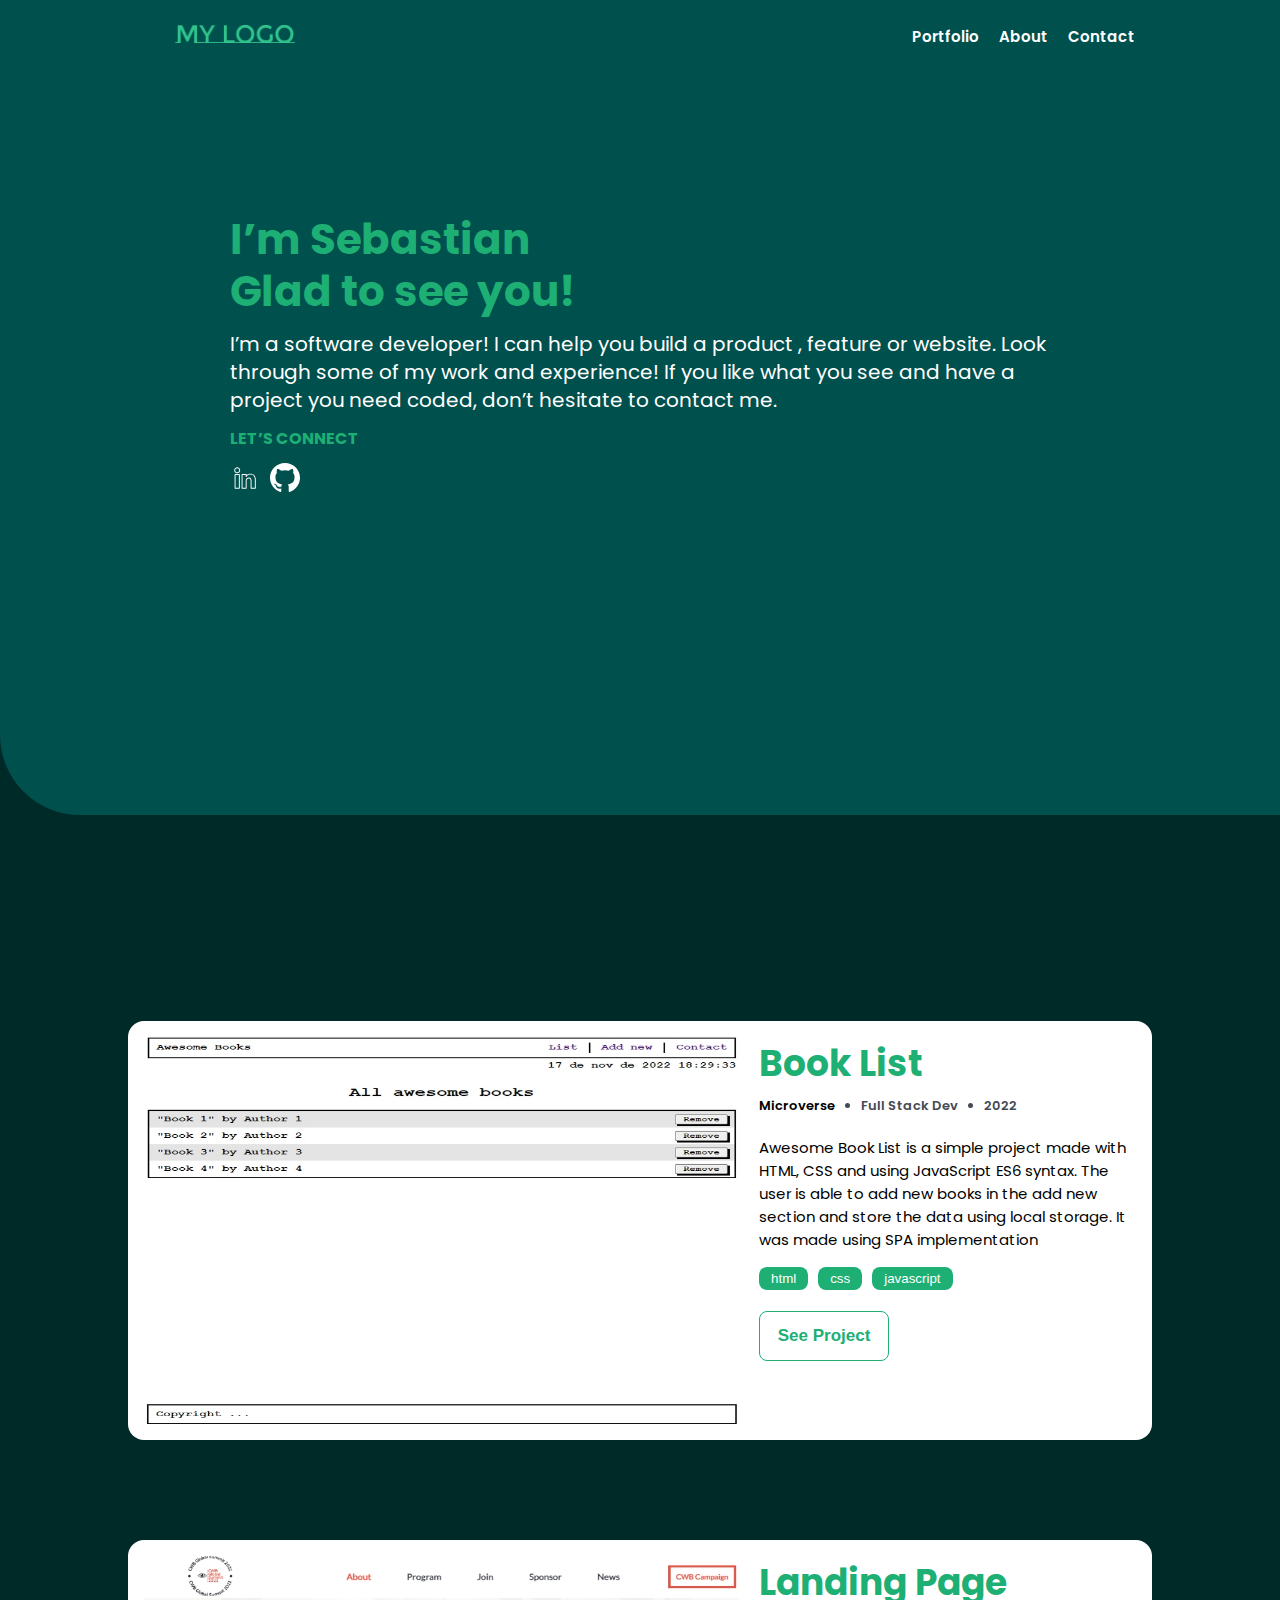
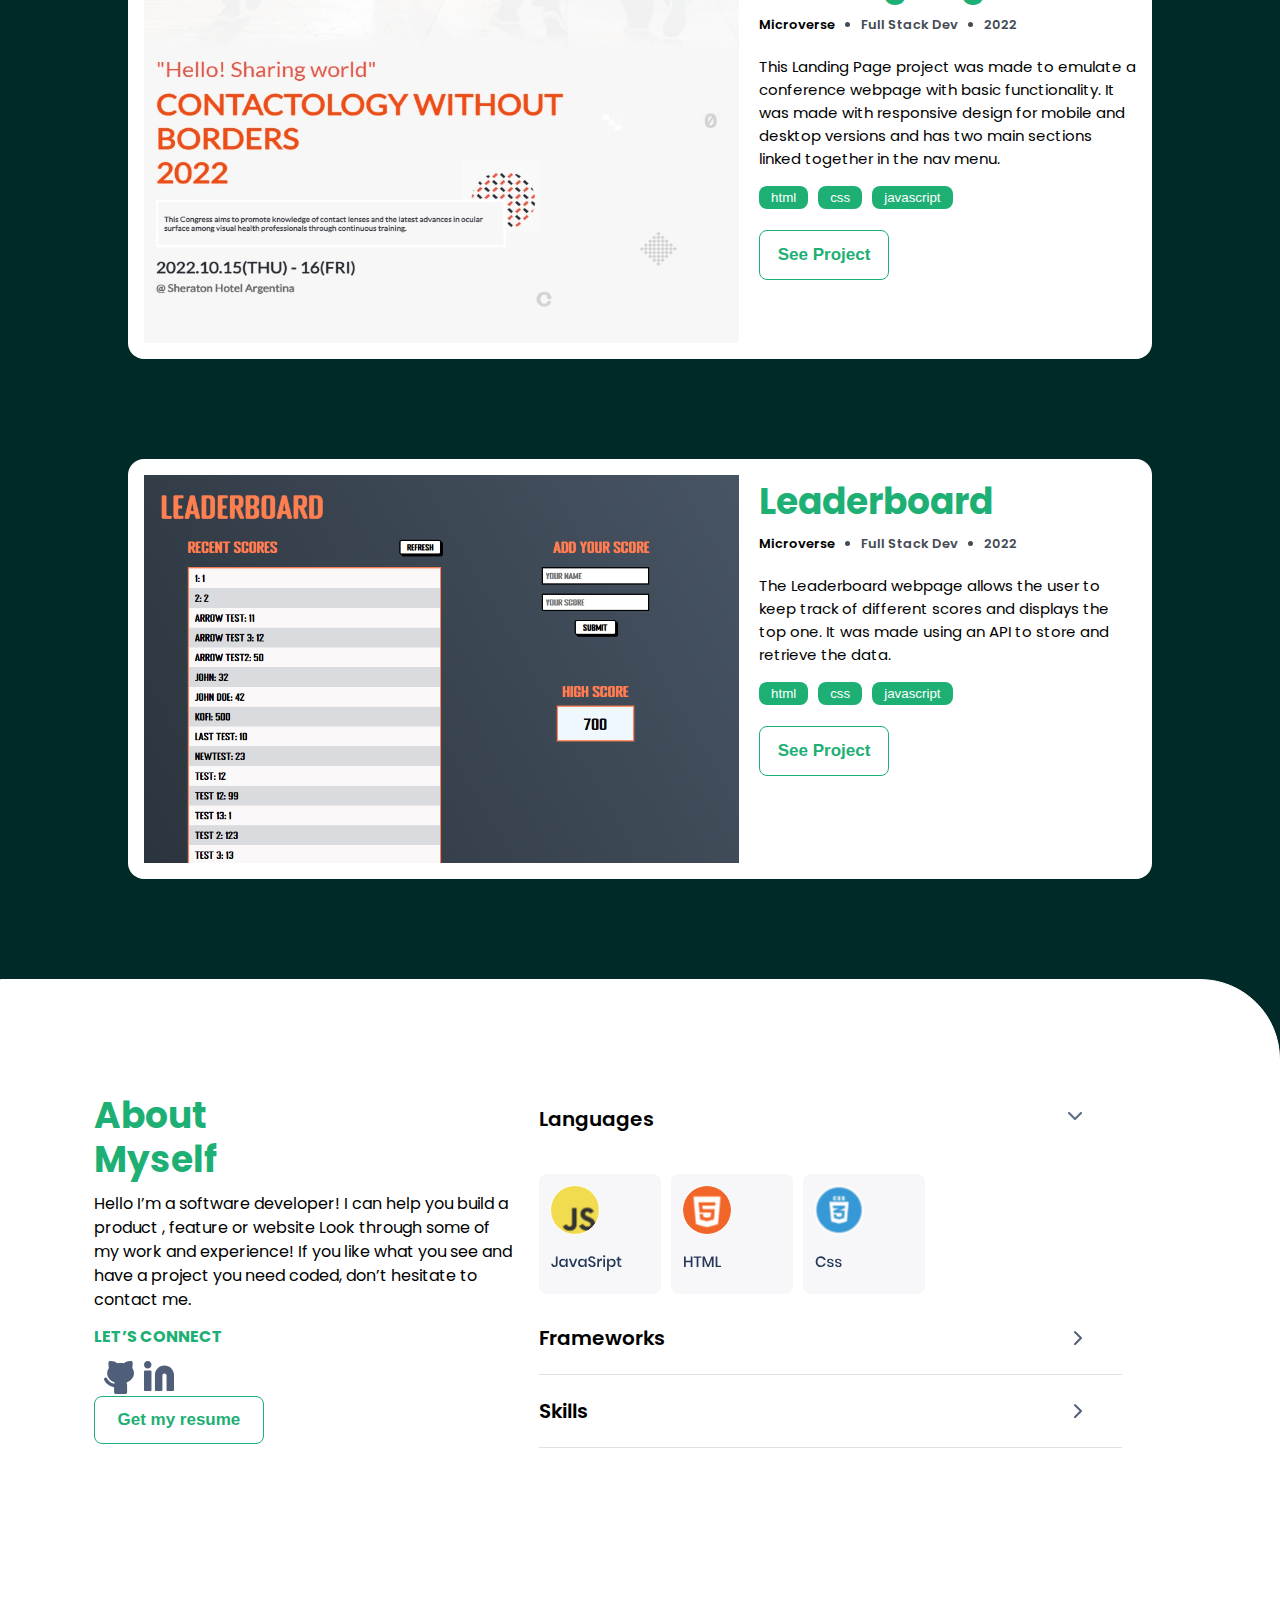
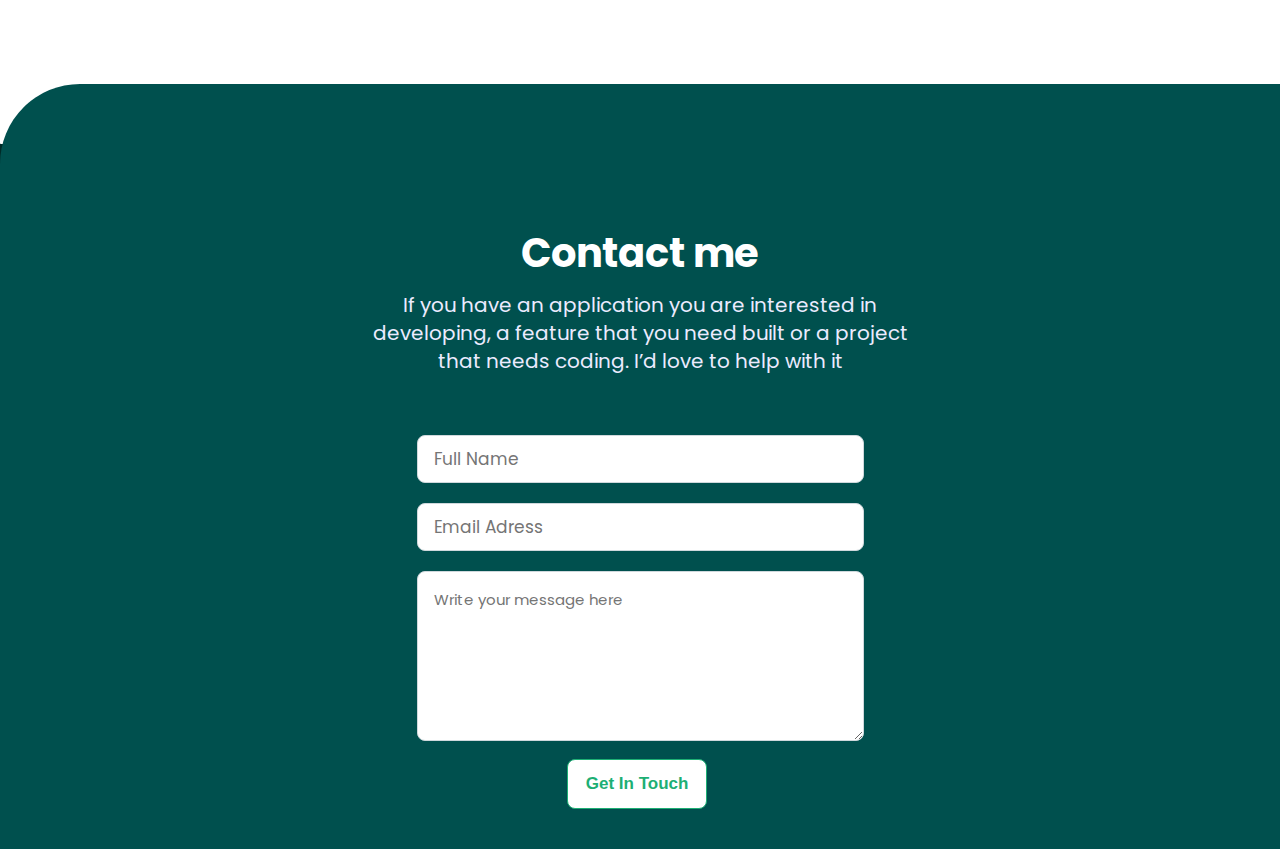
<file: index.html>
<!DOCTYPE html>
<html lang="en">
  <head>
    <meta charset="UTF-8" />
    <meta http-equiv="X-UA-Compatible" content="IE=edge" />
    <meta name="viewport" content="width=device-width, initial-scale=1.0" />
    <link rel="stylesheet" href="style.css" />
    <link
      href="https://fonts.googleapis.com/css?family=Poppins"
      rel="stylesheet"
    />
    <title>Portfolio Project</title>
  </head>
  <body>
    <main>
      <div class="centered-headline">
        <header>
          <a class="logo" href="#"
            ><img src="images\MyLogo.png" alt="Main Logo"
          /></a>
          <div class="menu-desktop">
            <ul class="desktop-links">
              <li class="menu-links"><a href="#worksNew">Portfolio</a></li>
              <li class="menu-links"><a href="#about">About</a></li>
              <li class="menu-links"><a href="#contact">Contact</a></li>
            </ul>
          </div>
          <div class="pop">
            <ul class="desktop-links">
              <li class="menu-links"><a href="#worksNew">Portfolio</a></li>
              <li class="menu-links"><a href="#about">About</a></li>
              <li class="menu-links"><a href="#contact">Contact</a></li>
            </ul>
          </div>
          <nav class="menu-button">
            <span class="bar"></span>
            <span class="bar"></span>
            <span class="bar"></span>
          </nav>
        </header>
        <section class="headline">
          <div class="headline-intro">
            <h1>
              I’m Sebastian <br />
              Glad to see you!
            </h1>
            <p>
              I’m a software developer! I can help you build a product , feature
              or website. Look through some of my work and experience! If you
              like what you see and have a project you need coded, don’t
              hesitate to contact me.
            </p>
          </div>
          <h3>LET’S CONNECT</h3>
          <div class="icons">
            <ul>
              <li>
                <a href="https://www.linkedin.com/"
                  ><img src="images\free_icon_5.svg" alt="Linkedin"
                /></a>
              </li>
              <li>
                <a href="https://github.com/sebalp100"
                  ><img src="images\free_icon_4.svg" alt="GitHub"
                /></a>
              </li>
            </ul>
          </div>
        </section>
      </div>

      <section id="worksNew" class="worksNew"></section>

      <div class="centered">
        <section id="about" class="about">
          <div class="container">
            <h2>About<br />Myself</h2>
            <p>
              Hello I’m a software developer! I can help you build a product ,
              feature or website Look through some of my work and experience! If
              you like what you see and have a project you need coded, don’t
              hesitate to contact me.
            </p>
            <h3>LET’S CONNECT</h3>
            <div class="icons">
              <ul>
                <li>
                  <a href="#"><img src="images\Cat.svg" alt="GitHub" /></a>
                </li>
                <li>
                  <a href="https://www.linkedin.com/"
                    ><img src="images\Linkedin.svg" alt="Linkedin"
                  /></a>
                </li>
              </ul>
            </div>
            <button class="resume-button">Get my resume</button>
          </div>
          <ul class="about-dropdown">
            <li class="dropdown-text-no-border">
              Languages
              <img
                class="down-arrow"
                src="images\down arrow.png"
                alt="Dropdown arrow"
              />
            </li>
            <li class="language">
              <img src="images\Frame 9.png" alt="JavaScript icon" />
            </li>
            <li class="language">
              <img src="images\Frame 10.png" alt="HTML icon" />
            </li>
            <li class="language">
              <img src="images\Frame 11.png" alt="CSS icon" />
            </li>
            <div class="language-desktop">
              <li>
                <img
                  class="rotate"
                  src="images\Frame 9js.svg"
                  alt="JavaScript icon"
                />
              </li>
              <li>
                <img
                  class="rotate"
                  src="images\Frame 10html.svg"
                  alt="HTML icon"
                />
              </li>
              <li>
                <img
                  class="rotate"
                  src="images\Frame 11css.svg"
                  alt="CSS icon"
                />
              </li>
            </div>
            <li class="dropdown-text">
              Frameworks<img
                class="right-arrow"
                src="images\right arrow.png"
                alt="Dropdown arrow"
              />
            </li>
            <li class="dropdown-text">
              Skills<img
                class="right-arrow"
                src="images\right arrow.png"
                alt="Dropdown arrow"
              />
            </li>
          </ul>
        </section>
      </div>
    </main>
    <section class="bottom-form" id="contact">
      <div class="bottom-page">
        <h2>Contact me</h2>
        <p class="bottom-p">
          If you have an application you are interested in developing, a feature
          that you need built or a project that needs coding. I’d love to help
          with it
        </p>
        <form
          id="bottomForm"
          action="https://formspree.io/f/mgeqkbez"
          method="post"
        >
          <ul class="form-boxes">
            <li>
              <input
                type="text"
                id="name"
                name="user_name"
                placeholder="Full Name"
                required
              />
            </li>
            <li>
              <input
                type="email"
                id="email"
                name="user_email"
                placeholder="Email Adress"
                required
              />
            </li>
            <li>
              <textarea
                id="msg"
                name="user_message"
                placeholder="Write your message here"
                required
                maxlength="500"
              ></textarea>
            </li>
            <li>
              <button class="form-button" type="submit">Get In Touch</button>
            </li>
          </ul>
        </form>
        <div id="errorm"></div>
      </div>
    </section>
    <script src="script.js" defer></script>
  </body>
</html>
</file>
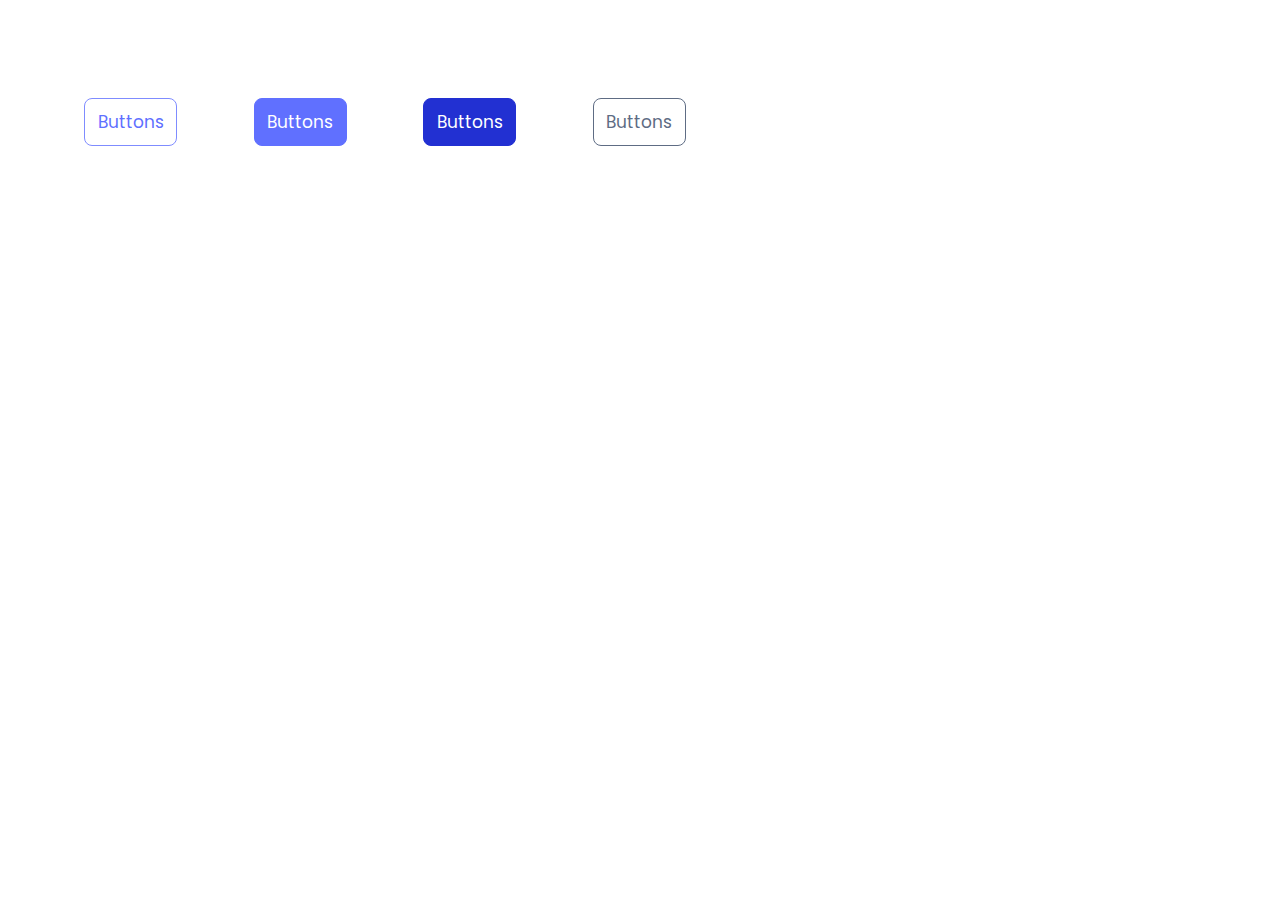
<file: buttons/buttons.html>
<!DOCTYPE html>
<html lang="en">
  <head>
    <meta charset="UTF-8" />
    <meta http-equiv="X-UA-Compatible" content="IE=edge" />
    <meta name="viewport" content="width=device-width, initial-scale=1.0" />
    <link rel="stylesheet" href="styles.css" />
    <link
      href="https://fonts.googleapis.com/css?family=Poppins"
      rel="stylesheet"
    />
    <title>Buttons</title>
  </head>
  <body>
    <div class="container">
      <button class="button1">Buttons</button>
      <button class="button2">Buttons</button>
      <button class="button3">Buttons</button>
      <button class="button4">Buttons</button>
    </div>
  </body>
</html>
</file>
<file: style.css>
* {
  margin: 0;
  padding: 0%;
  box-sizing: border-box;
}

html {
  background-color: rgba(0, 42, 39, 255);
  box-sizing: border-box;
}

body {
  font-family: 'Poppins', sans-serif;
  font-style: normal;
  overflow-y: scroll;
  overflow-x: hidden;
  box-sizing: border-box;
}

body.active {
  overflow-y: hidden;
}

main {
  box-sizing: border-box;
}

.headline {
  display: flex;
  flex-direction: column;
  background-size: auto;
  border-bottom-left-radius: 80px;
  background-color: #00504e;
  padding-left: 24px;
  padding-right: 24px;
  margin-bottom: 114px;
  height: 604px;
  width: 325px;
}

ul {
  list-style: none;
}

header {
  display: flex;
  justify-content: space-between;
  padding-right: 24px;
  padding-left: 26px;
  background-color: rgba(0, 80, 78, 255);
  padding-top: 10px;
  width: 325px;
}

.menu-button {
  cursor: pointer;
}

.menu-links {
  color: #1daf74;
}

.logo img {
  width: 120px;
}

.bar {
  display: block;
  width: 24px;
  height: 3px;
  margin: 4px auto;
  background-color: #1daf74;
  -webkit-transition: all 0.5s ease-in-out;
  transition: all 0.5s ease-in-out;
}

.menu-button.active .bar:nth-child(2) {
  opacity: 0;
}

.menu-button.active .bar:nth-child(1) {
  transform: translateY(7px) rotate(45deg);
  background-color: #fff;
}

.menu-button.active .bar:nth-child(3) {
  transform: translateY(-7px) rotate(-45deg);
  background-color: #fff;
}

h1 {
  display: flex;
  align-items: center;
  font-size: 42px;
  color: #1daf74;
  font-weight: 700;
  line-height: 52px;
  padding-top: 40px;
  padding-bottom: 12px;
}

.headline-intro p {
  padding-top: 0;
  line-height: 22px;
  color: white;
  padding-bottom: 12px;
}

h2 {
  font-size: 36px;
  color: #1daf74;
  padding-bottom: 10px;
  padding-top: 5px;
  margin: 0;
  line-height: 44px;
}

h3 {
  color: #1daf74;
  font-size: 16px;
  margin-top: 0%;
  margin-bottom: 0%;
  padding-bottom: 12px;
}

h5 {
  color: #7a869a;
}

.icons ul {
  display: flex;
  align-items: flex-start;
  padding: 0;
  gap: 10px;
  width: 170px;
}

.icons img {
  width: 30px;
}

.headline-intro {
  padding-top: 4rem;
}

.works {
  display: grid;
  grid-template-columns: 375px;
  grid-template-rows: 1fr 1fr 1fr 1fr;
  width: 100vw;
  background-color: #e5e5e5;
  justify-content: center;
}

.date {
  display: flex;
  flex-direction: row;
  align-items: flex-end;
  padding-bottom: 20px;
}

.canopy {
  padding-right: 2em;
  font-size: 13px;
  font-weight: 600;
}

.year,
.year2 {
  color: #454b54;
  font-size: 13px;
  font-weight: 600;
  list-style: disc;
  padding-right: 2em;
}

.year2 {
  padding-right: 0%;
  padding-top: 3px;
}

.card1,
.card2,
.card3,
.card4 {
  background-color: #fff;
  display: flex;
  flex-direction: column;
  margin-bottom: 75px;
  border-radius: 1rem;
  border: 1px solid #dadadb;
  margin-left: 24px;
  margin-right: 24px;
  padding: 16px;
}

.card1,
.card3 {
  padding-bottom: 0;
  height: 552px;
}

.selection-text {
  font-size: 15px;
  line-height: 24px;
  width: 293px;
  padding-bottom: 12px;
}

.work-buttons {
  display: flex;
  margin: 0%;
  padding-left: 0%;
  width: 203px;
  justify-content: space-between;
}

.project-button,
.project-button1,
.project-button2,
.project-button3,
.project-button-source,
.resume-button,
.form-button {
  display: flex;
  justify-content: center;
  align-items: center;
  cursor: pointer;
  width: 130px;
  border-radius: 8px;
  border: 1px solid;
  border-color: #1daf74;
  margin-top: 21px;
  padding: 14px;
  font-size: 17px;
  font-weight: 600;
  color: #1daf74;
  background-color: white;
}

.project-button-source {
  padding: 5px 60px;
  font-size: 12px;
}

.about {
  display: flex;
  flex-direction: column;
  background-color: #fff;
  padding-left: 24px;
  padding-right: 24px;
  padding-bottom: 250px;
  border: 1px solid #fff;
  border-top-right-radius: 80px;
  justify-content: center;
}

.about h2 {
  padding-top: 114px;
  width: 327px;
}

.about p {
  line-height: 24px;
}

.about .icons {
  margin-left: 10px;
  height: 45px;
}

.resume-button {
  width: 170px;
  padding: 13px;
  margin-bottom: 20px;
}

.about-dropdown {
  display: flex;
  flex-direction: column;
  padding: 0;
  margin: 0;
  font-size: 20px;
  font-weight: 600;
}

.language {
  padding-bottom: 10px;
  margin: 0;
}

.dropdown-text,
.dropdown-text-no-border {
  padding-top: 21px;
  padding-bottom: 21px;
  border-bottom: 1px solid #dfe1e6;
  cursor: pointer;
}

.dropdown-text-no-border {
  border: none;
  padding-bottom: 40px;
}

.down-arrow,
.right-arrow {
  float: right;
  margin-top: 8px;
  margin-right: 40px;
}

.centered {
  display: grid;
  grid-template-columns: 375px;
  grid-template-rows: 1fr;
  background-color: rgba(0, 42, 39, 255);
  justify-content: center;
}

.centered-headline {
  display: grid;
  grid-template-columns: 100vw;
  grid-template-rows: 50px 505px;
  width: 100vw;
  background-color: rgba(0, 42, 39, 255);
  justify-content: center;
  margin-bottom: 215px;
  justify-items: center;
}

.bottom-form {
  display: grid;
  grid-template-columns: 375px;
  grid-template-rows: 1fr;
  width: 100%;
  justify-content: center;
  background-color: rgba(0, 42, 39, 255);
  box-sizing: border-box;
}

.bottom-page {
  display: flex;
  flex-direction: column;
  background-color: #00504e;
  background-repeat: no-repeat;
  background-position-x: 150px;
  background-position-y: 18px;
  background-size: 60%;
  padding-left: 24px;
  padding-right: 24px;
  margin-top: -120px;
  border-top-left-radius: 80px;
  justify-content: center;
  align-items: center;
}

.bottom-page h2 {
  color: #fff;
  font-size: 40px;
  padding-bottom: 12px;
  padding-top: 103px;
  line-height: 52px;
}

.bottom-p {
  color: #ebebff;
  font-size: 20px;
  line-height: 28px;
  font-weight: 400;
  padding-bottom: 60px;
  text-align: center;
}

input,
textarea {
  font-family: 'Poppins', sans-serif;
  font-size: 17px;
  color: #172b4d;
  width: 327px;
  height: 48px;
  box-sizing: border-box;
  border: 1px solid #cfd8dc;
  border-radius: 8px;
  margin-bottom: 20px;
  padding-inline: 16px;
}

textarea {
  height: 170px;
  margin-bottom: -10px;
  font-size: 15px;
  padding-top: 16px;
}

.form-button {
  margin-bottom: 40px;
  color: #1daf74;
  width: 140px;
}

.form-button:focus {
  outline: #fff;
}

.project-button:focus {
  outline: #00e;
}

.project-button:hover,
.project-button1:hover,
.project-button2:hover,
.project-button3:hover,
.resume-button:hover {
  border-color: #1daf74;
  color: white;
  background-color: #1daf74;
}

.menu-desktop {
  display: none;
}

.menu-desktop.active {
  display: flex;
  flex-direction: column;
}

.pop {
  position: absolute;
  flex-direction: column;
  text-align: start;
  width: 100%;
  height: 100vh;
  left: -100%;
  top: 0;
  transition: 0.3s;
  backdrop-filter: blur(5px);
}

.pop.active {
  left: 0;
  padding-top: 50px;
  padding-left: 8%;
}

.pop a {
  color: #fff;
  font-size: 32px;
  text-decoration: none;
  font-weight: 700;
}

.card5,
.card6,
.card7,
.card8 {
  display: none;
}

.language-desktop {
  display: none;
}

#modals {
  display: grid;
  grid-template-columns: 95vw;
  grid-template-rows: 1fr 1fr;
  height: 100vh;
  justify-content: center;
  background-color: #fff;
  border-radius: 16px;
  width: 91%;
  margin-left: 4.5%;
  margin-bottom: 10px;
  margin-top: 1%;
  position: fixed;
  top: 0;
  overflow-x: hidden;
  overflow-y: scroll;
}

#modals2 {
  display: flex;
  flex-direction: column;
  height: 94vh;
  justify-content: center;
  background-color: #fff;
  border-radius: 16px;
  width: 98%;
  margin-left: 1%;
  margin-top: 2%;
  margin-bottom: 2%;
  position: fixed;
  top: 0;
}

#modals h2 {
  padding-left: 6%;
  display: flex;
  flex-direction: row;
  align-content: center;
  align-items: center;
  justify-content: space-between;
  font-size: 32px;
  padding-bottom: 0;
}

#modals2 h2 {
  padding-left: 3%;
  padding-bottom: 0;
  display: flex;
  flex-direction: row;
  align-content: center;
  align-items: center;
  justify-content: space-between;
}

.newSection {
  width: 100vw;
  height: 100vh;
}

.xButt {
  margin-right: 10%;
  cursor: pointer;
}

.mainDiv p {
  font-size: 15px;
  padding-bottom: 16px;
}

#modals p {
  padding-left: 11%;
  padding-top: 12px;
  font-size: 15px;
  padding-right: 11%;
}

#modals2 p {
  padding-left: 3%;
  padding-right: 3%;
  font-size: 12px;
}

.main-poster {
  padding-left: 3%;
  padding-right: 3%;
  max-height: 400px;
}

#newDiv2,
#newDivDeskt {
  display: flex;
  flex-wrap: wrap;
  gap: 10px;
  padding-left: 11%;
  max-width: 300px;
}

#newDivDeskt {
  padding-left: 0;
}

.techno-button {
  list-style: none;
  padding: 4px 12px;
  border-radius: 8px;
  background-color: #1daf74;
  border: #1daf74;
  color: white;
}

.techno-button > li {
  padding-left: 0;
}

#newDiv {
  display: flex;
  gap: 20px;
  justify-content: center;
  margin-bottom: 20px;
}

#newDiv1 {
  display: grid;
  grid-template-columns: 2fr 1fr;
  align-items: flex-start;
  padding-top: 10px;
}

#newDiv1 p {
  padding-left: 4%;
}

.mainBack.active {
  opacity: 20%;
  filter: blur(4px);
}

.worksNew {
  display: flex;
  flex-direction: column;
  justify-content: center;
  align-items: center;
  margin-top: 20%;
}

.mainDiv {
  margin-bottom: 100px;
  background-color: white;
  border-radius: 16px;
  width: 80%;
  display: flex;
  flex-direction: column;
  padding: 16px 16px;
}

#newDivOriginal {
  display: flex;
  gap: 10px;
}

.ruby {
  display: none;
}

.modalDiv1 {
  display: flex;
  gap: 10px;
  padding-left: 6%;
  height: 45px;
}

.imageDiv {
  display: flex;
  flex-direction: column;
  margin: 0 5%;
}

.stop-scroll {
  overflow-y: hidden;
  background-color: rgba(0, 0, 0, 30%);
}

.liveIcon,
.sourceIcon {
  padding-left: 20px;
}

.line {
  justify-content: center;
}

#errorm {
  color: rgb(252, 252, 252);
  font-size: 17px;
  display: flex;
}

@media only screen and (min-width: 768px) {
  .headline,
  .centered,
  .centered-headline {
    width: 100%;
    border: none;
    height: 85vh;
    border-bottom-left-radius: 80px;
    padding: 0;
    margin-bottom: 60px;
    box-sizing: border-box;
  }

  .menu-pop {
    display: none;
  }

  .headline {
    background-color: #00504e;
  }

  .pop {
    display: none;
  }

  .centered {
    display: grid;
    grid-template-columns: 100%;
    grid-template-rows: 1fr;
    width: 100%;
    justify-content: center;
  }

  .logo {
    padding-top: 25px;
    transition: transform 1s;
  }

  .logo:hover {
    transform: scale(1.2);
  }

  header {
    height: 60px;
    width: 100%;
    justify-content: space-around;
    padding-top: 0;
  }

  h1 {
    padding-top: 100px;
    padding-left: 18%;
  }

  .menu-button {
    display: none;
  }

  .menu-desktop {
    display: flex;
    font-weight: 600;
    padding-top: 25px;
    padding-bottom: 100px;
    padding-left: 22%;
  }

  .menu-links {
    padding-right: 20px;
    transition: transform 0.5s;
  }

  .menu-links:hover {
    transform: scale(1.2);
  }

  .desktop-links {
    display: flex;
    font-size: 15px;
    position: relative;
    flex-direction: row;
    left: 20%;
    width: 100%;
    mix-blend-mode: normal;
    filter: none;
  }

  .desktop-links a {
    text-decoration: none;
    font-size: 15px;
    color: white;
  }

  .headline-intro p {
    padding-left: 18%;
    padding-right: 18%;
    font-size: 20px;
    line-height: 28px;
  }

  .headline h3,
  .icons {
    padding-left: 18%;
  }

  .card1,
  .card2,
  .card3,
  .card4 {
    display: none;
  }

  .works {
    grid-template-columns: 80%;
    margin-top: 100px;
  }

  .card5,
  .card6,
  .card7,
  .card8 {
    display: flex;
    flex-direction: row;
    background-color: #fff;
    height: auto;
    align-content: center;
    padding-left: 20px;
    border-radius: 8px;
    margin-bottom: 100px;
  }

  .poster {
    max-width: 50%;
    padding: 20px 2px;
    transition: transform 1s;
  }

  .poster:hover {
    transform: translate(-15px, 1px);
  }

  .tag {
    height: 24px;
  }

  .card6,
  .card8 {
    padding-left: 20px;
  }

  .card6 img,
  .card8 img {
    padding-right: 22px;
  }

  .info-right-side {
    display: flex;
    flex-direction: column;
    padding-top: 47px;
    width: 48%;
    padding-left: 10px;
  }

  .info-right-side p {
    display: flex;
  }

  .info-right-side h2 {
    font-size: 2em;
  }

  .selection-text {
    font-size: 15px;
    width: 100%;
  }

  ul.work-buttons {
    flex-wrap: wrap;
    width: fit-content;
  }

  .work-buttons {
    display: flex;
    align-items: center;
    flex-grow: 0;
    justify-content: flex-start;
  }

  .card5 ul,
  .card7 ul {
    gap: 10px;
  }

  .dated {
    font-size: 18px;
  }

  .about {
    display: grid;
    grid-template-columns: 40% 60%;
  }

  .about-dropdown {
    width: 82%;
    padding-top: 14%;
    padding-left: 3%;
  }

  .language {
    display: none;
  }

  .language-desktop {
    display: flex;
    justify-content: flex-start;
    gap: 10px;
  }

  .rotate {
    transition: transform 1s;
  }

  .rotate:hover {
    transform: rotate(-20deg);
  }

  .resume-button {
    margin-top: -10px;
  }

  .container {
    padding-left: 14%;
  }

  .container .icons {
    padding-left: 0;
  }

  .container p {
    font-size: 16px;
    padding-bottom: 12px;
  }

  .bottom-form {
    grid-template-columns: 100%;
  }

  .bottom-p {
    width: 569px;
  }

  input,
  textarea {
    width: 447px;
  }

  .form-button {
    float: right;
    position: relative;
    left: -35%;
  }

  .bottom-page {
    padding-top: 40px;
    background-size: 85%;
    background-position-x: 75px;
    background-position-y: 79px;
  }

  .xButt {
    margin-right: 4%;
  }

  .mainDiv {
    flex-direction: row;
    gap: 2%;
  }

  .mainDiv img {
    max-width: 60%;
  }

  .ruby {
    display: flex;
  }

  #newDiv {
    gap: 10px;
    margin-bottom: 20px;
    margin-right: 20px;
  }

  #newDivOriginal {
    flex-wrap: wrap;
  }

  .bottomDiv {
    display: grid;
    grid-template-columns: 66% 30%;
    margin-top: 20px;
  }

  .bottomDiv3 {
    margin-left: -10%;
  }

  .line {
    display: none;
  }
}

@media only screen and (min-width: 1024px) {
  #newDiv1 p {
    font-size: 13px;
  }
}

@media only screen and (min-width: 1200px) {
  #newDiv1 p {
    font-size: 15px;
  }
}
</file>
<file: buttons/styles.css>
.container {
  display: flex;
  align-items: center;
  justify-content: space-evenly;
  width: 754px;
  height: 227px;
}

.button1 {
  border-radius: 8px;
  border: 1px solid;
  border-color: #7f8cff;
  height: 48px;
  width: 93px;
  font-family: "Poppins", sans-serif;
  font-size: 17px;
  color: #6070ff;
  background-color: white;
}

.button2 {
  border-radius: 8px;
  border: 1px solid;
  border-color: #6070ff;
  height: 48px;
  width: 93px;
  font-family: "Poppins", sans-serif;
  font-size: 17px;
  color: white;
  background-color: #6070ff;
}

.button3 {
  border-radius: 8px;
  border: 1px solid;
  border-color: #2230d2;
  height: 48px;
  width: 93px;
  font-family: "Poppins", sans-serif;
  font-size: 17px;
  color: white;
  background-color: #2230d2;
}

.button4 {
  border-radius: 8px;
  border: 1px solid;
  border-color: #5e6c84;
  height: 48px;
  width: 93px;
  font-family: "Poppins", sans-serif;
  font-size: 17px;
  color: #5e6c84;
  background-color: white;
}
</file>
